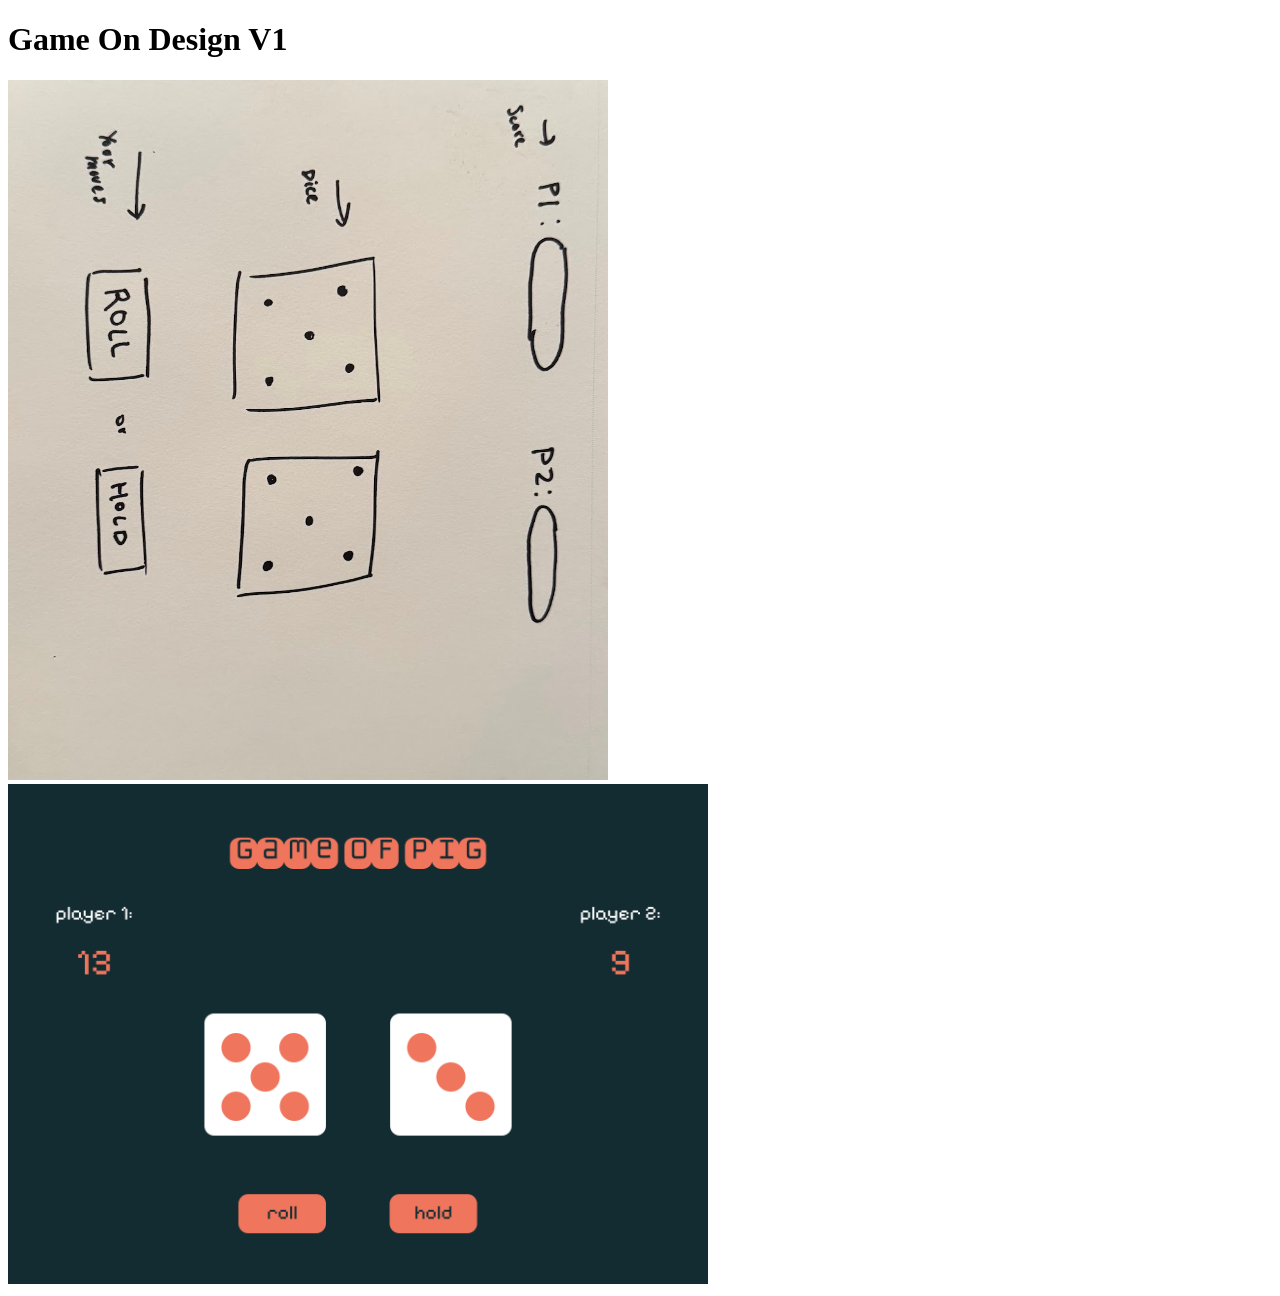
<file: gameon/index.html>
<!DOCTYPE html>
<html lang="en">
<head>
    <meta charset="UTF-8">
    <meta name="viewport" content="width=device-width, initial-scale=1.0">
    <title>game on design v1</title>
</head>
<body>
    <heading>
        <h1>Game On Design V1</h1>
    </heading>

    <article>
        <img src="images/designv1sketchgameon.jpg" alt="sketch of webpage"  width="600" height="700">

        <img src="images/gameondesign.png" alt="sketch of webpage"  width="700" height="500">


    </article>
</body>
</html>
</file>
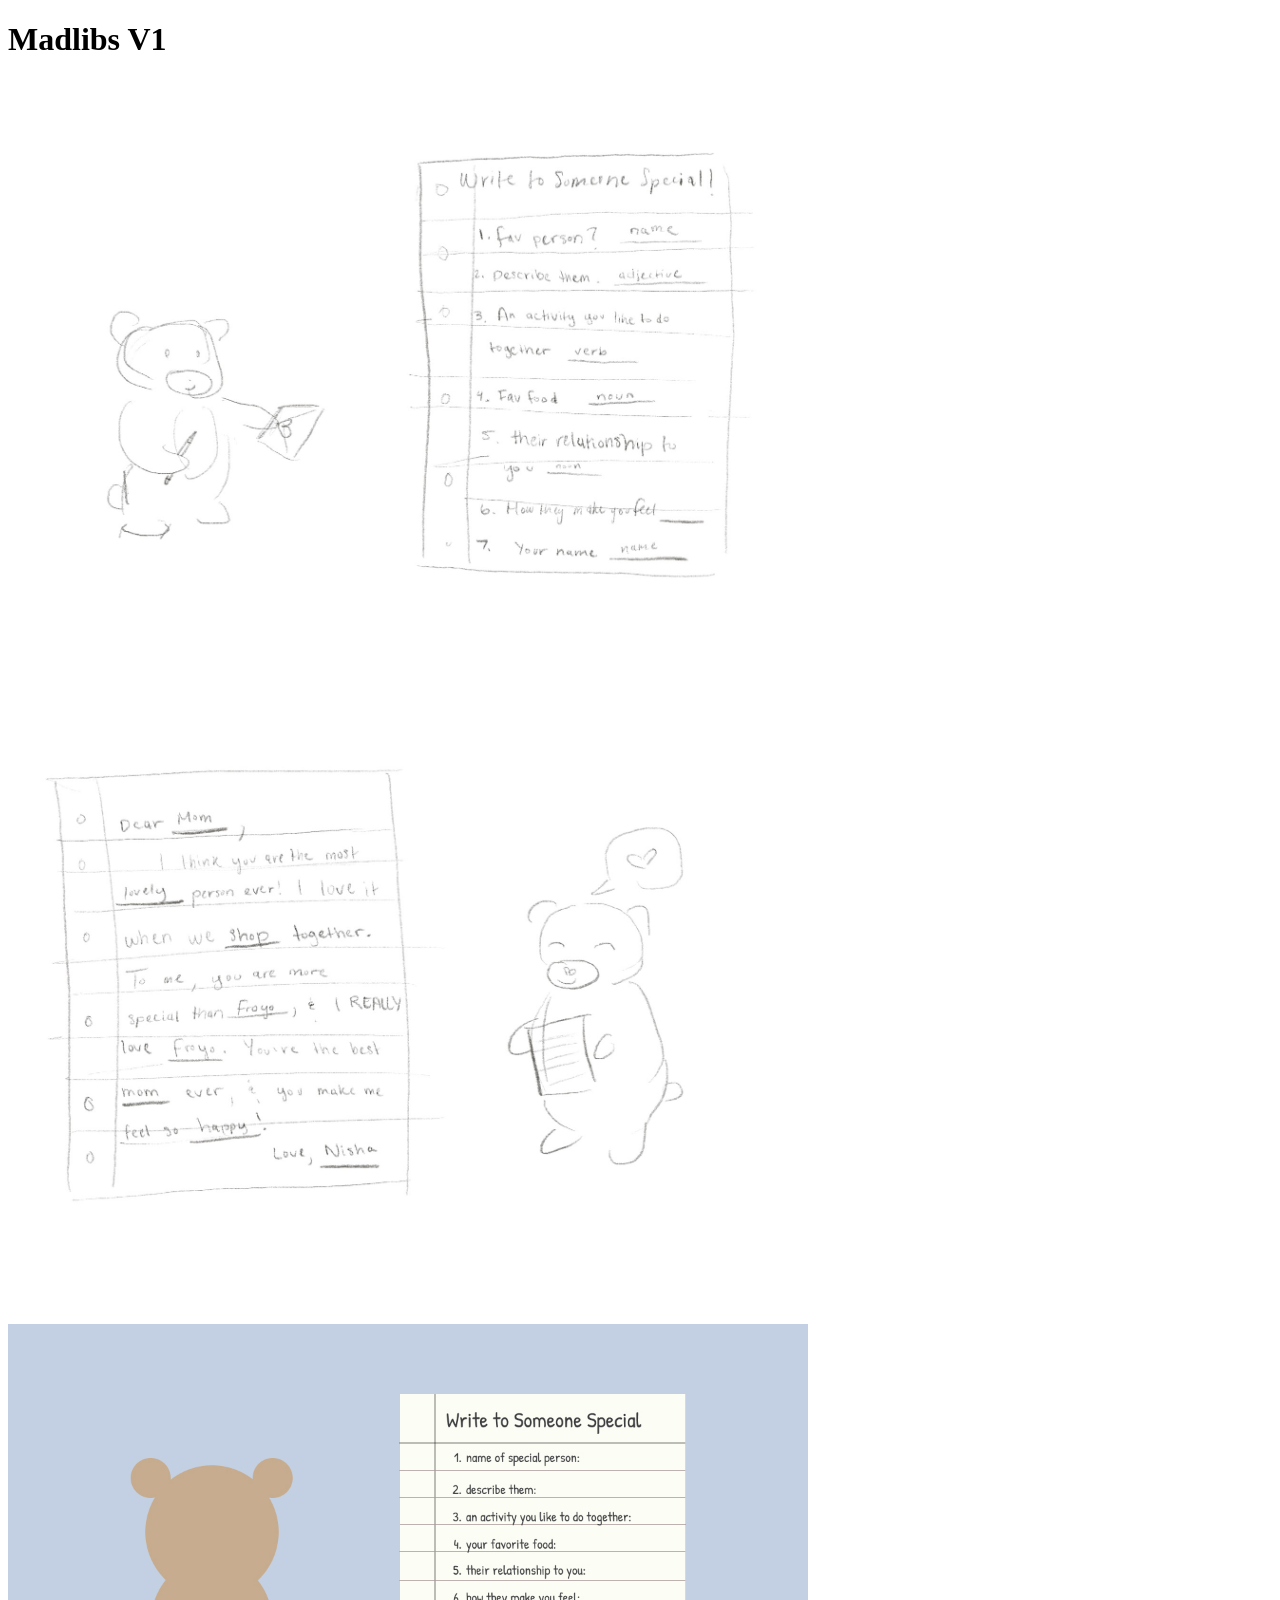
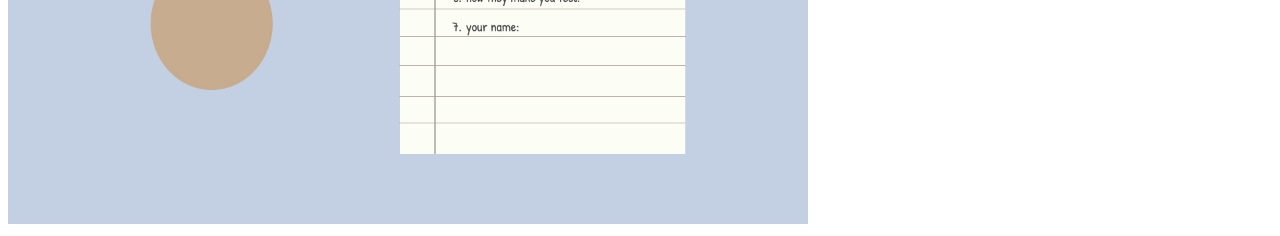
<file: madlibs/index.html>
<!DOCTYPE html>
<html lang="en">
<head>
    <meta charset="UTF-8">
    <meta name="viewport" content="width=device-width, initial-scale=1.0">
    <title>madlils v1</title>
</head>
<body>

<header>
    <h1>Madlibs V1</h1>
</header>

<section>
    <img src="images/madlibssketchpage1.JPG" alt="rough sketch" width="800">
    <img src="images/madlibsketchpg2.JPG" alt="rough sketch 2" width="800">
    <img src="images/madlibsdlayout.jpg" alt="rough layout of webpage" width="800">
    
</section>

    
    
</body>
</html>
</file>
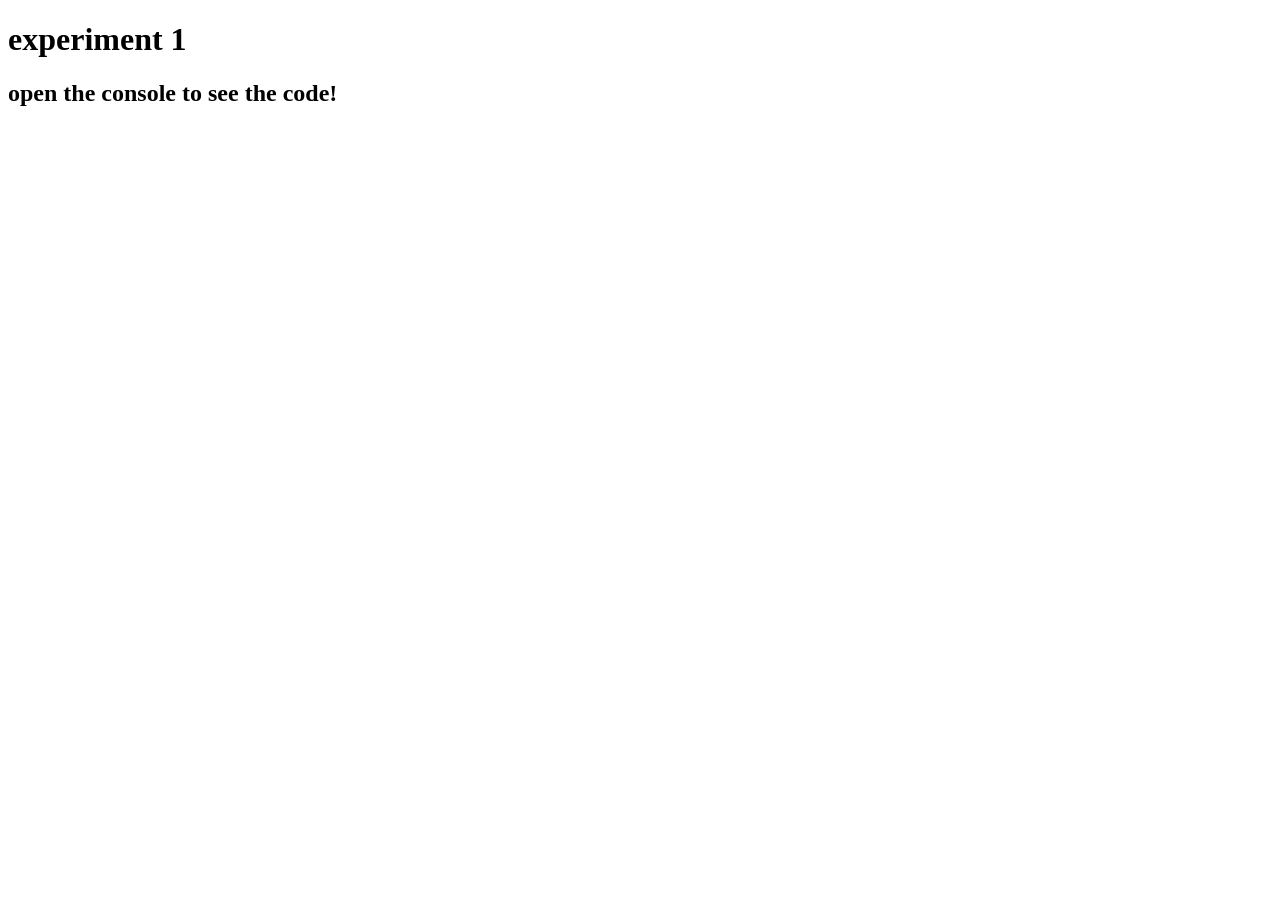
<file: exp/exp1.html>
<!DOCTYPE html>
<html lang="en">
<head>
    <meta charset="UTF-8">
    <meta name="viewport" content="width=device-width, initial-scale=1.0">
    <title>experiment 1</title>
</head>
<body>
    <h1>experiment 1</h1>
    <h2>open the console to see the code!</h2>

    <script>
        //This is a program that takes a lowercase string and capitalizes the first letter of each word in the string.

        var lowerCase = "my name is nisha sahota";
        var upperCase = lowerCase.split (" ");
        var result = " ";
        //sequence: step 1 start loop
        //loop
        for(var i = 0; i < upperCase.length; i++) {
            //sequence: step 2 make first letter uppercase
            //selection
            if (upperCase[i].length > 0) {
                var letter = upperCase[i].charAt(0).toUpperCase();
                var letterTwo = upperCase[i].slice(1);
                result = result + letter + letterTwo + " ";
            }
        }

        console.log(result);
        
    </script>
</body>
</html>
</file>
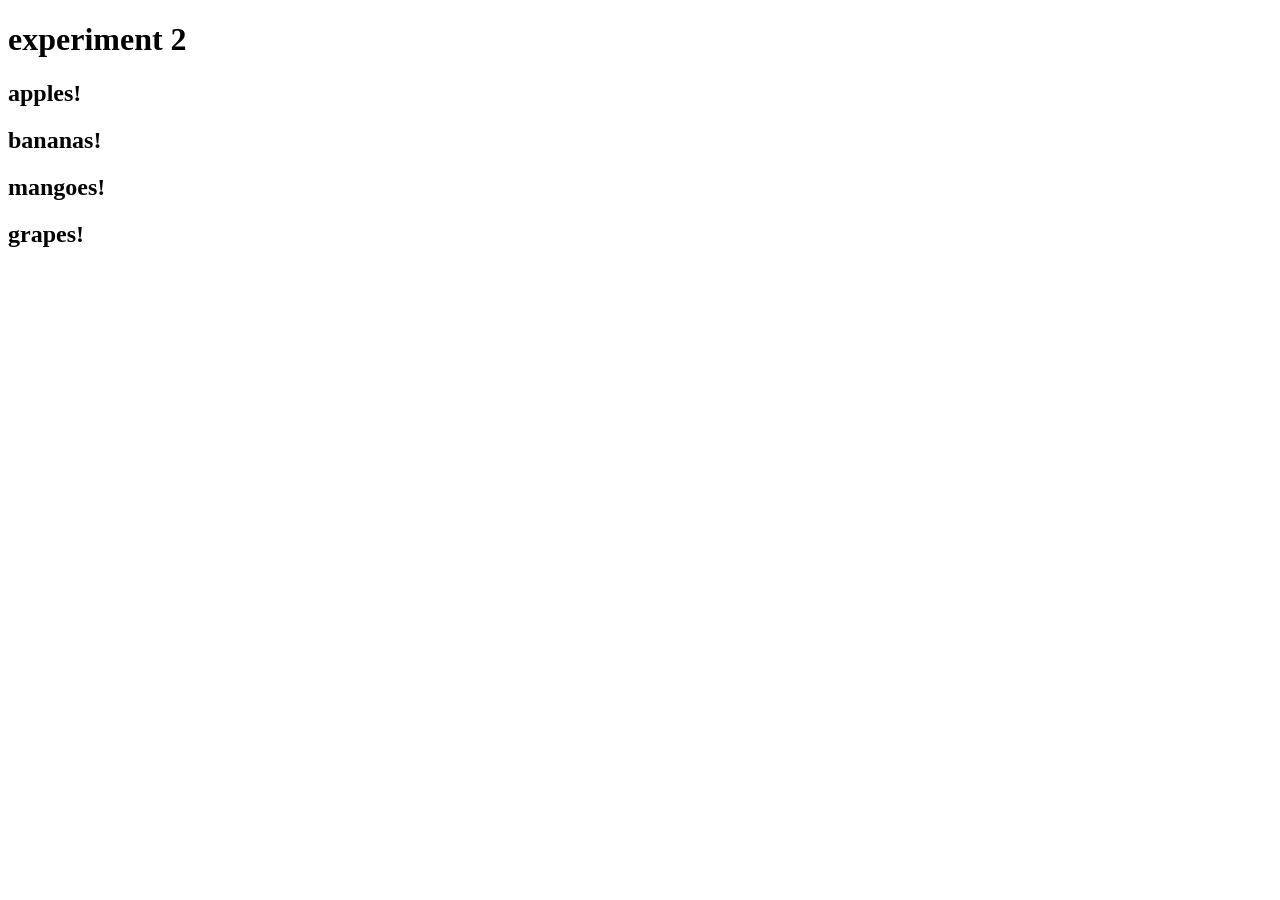
<file: exp2/exp2.html>
<!DOCTYPE html>
<html lang="en">
<head>
    <meta charset="UTF-8">
    <meta name="viewport" content="width=device-width, initial-scale=1.0">
    <title>experiment 2</title>
</head>
<body>
    <h1>experiment 2</h1>

    <h2 class="apple">apples!</h2>
    <h2 class="banana">bananas!</h2>
    <h2 class="mango">mangoes!</h2>
    <h2 class="grape">grapes!</h2>

    <script>

        //my program asks the user to choose a fruit. Once they choose, the page will load with the name of the fruit along with it's corresponding color. 

        var fruit = prompt ('choose one: apple, banana, mango, or grape', '' );
        fruit = fruit.toLowerCase();

        if (fruit == 'apple') {
            document.querySelector('.apple').style.color = "red";            
            console.log('apples are so yummy!');
        }

        else if (fruit == 'banana') {
            document.querySelector('.banana').style.color = "yellow"; 
            console.log('bananas are so yummy!');
        }

        else if (fruit == 'mango') {
            document.querySelector('.mango').style.color = "orange";
            console.log('mangoes are so yummy!');
        }

        else if (fruit == 'grape') {
            document.querySelector('.grape').style.color = "purple";
            console.log('grapes are so yummy!');
        }
        
        else {
            console.log("you didn't choose one of those fruits!")
        }

    </script>
</body>
</html>
</file>
